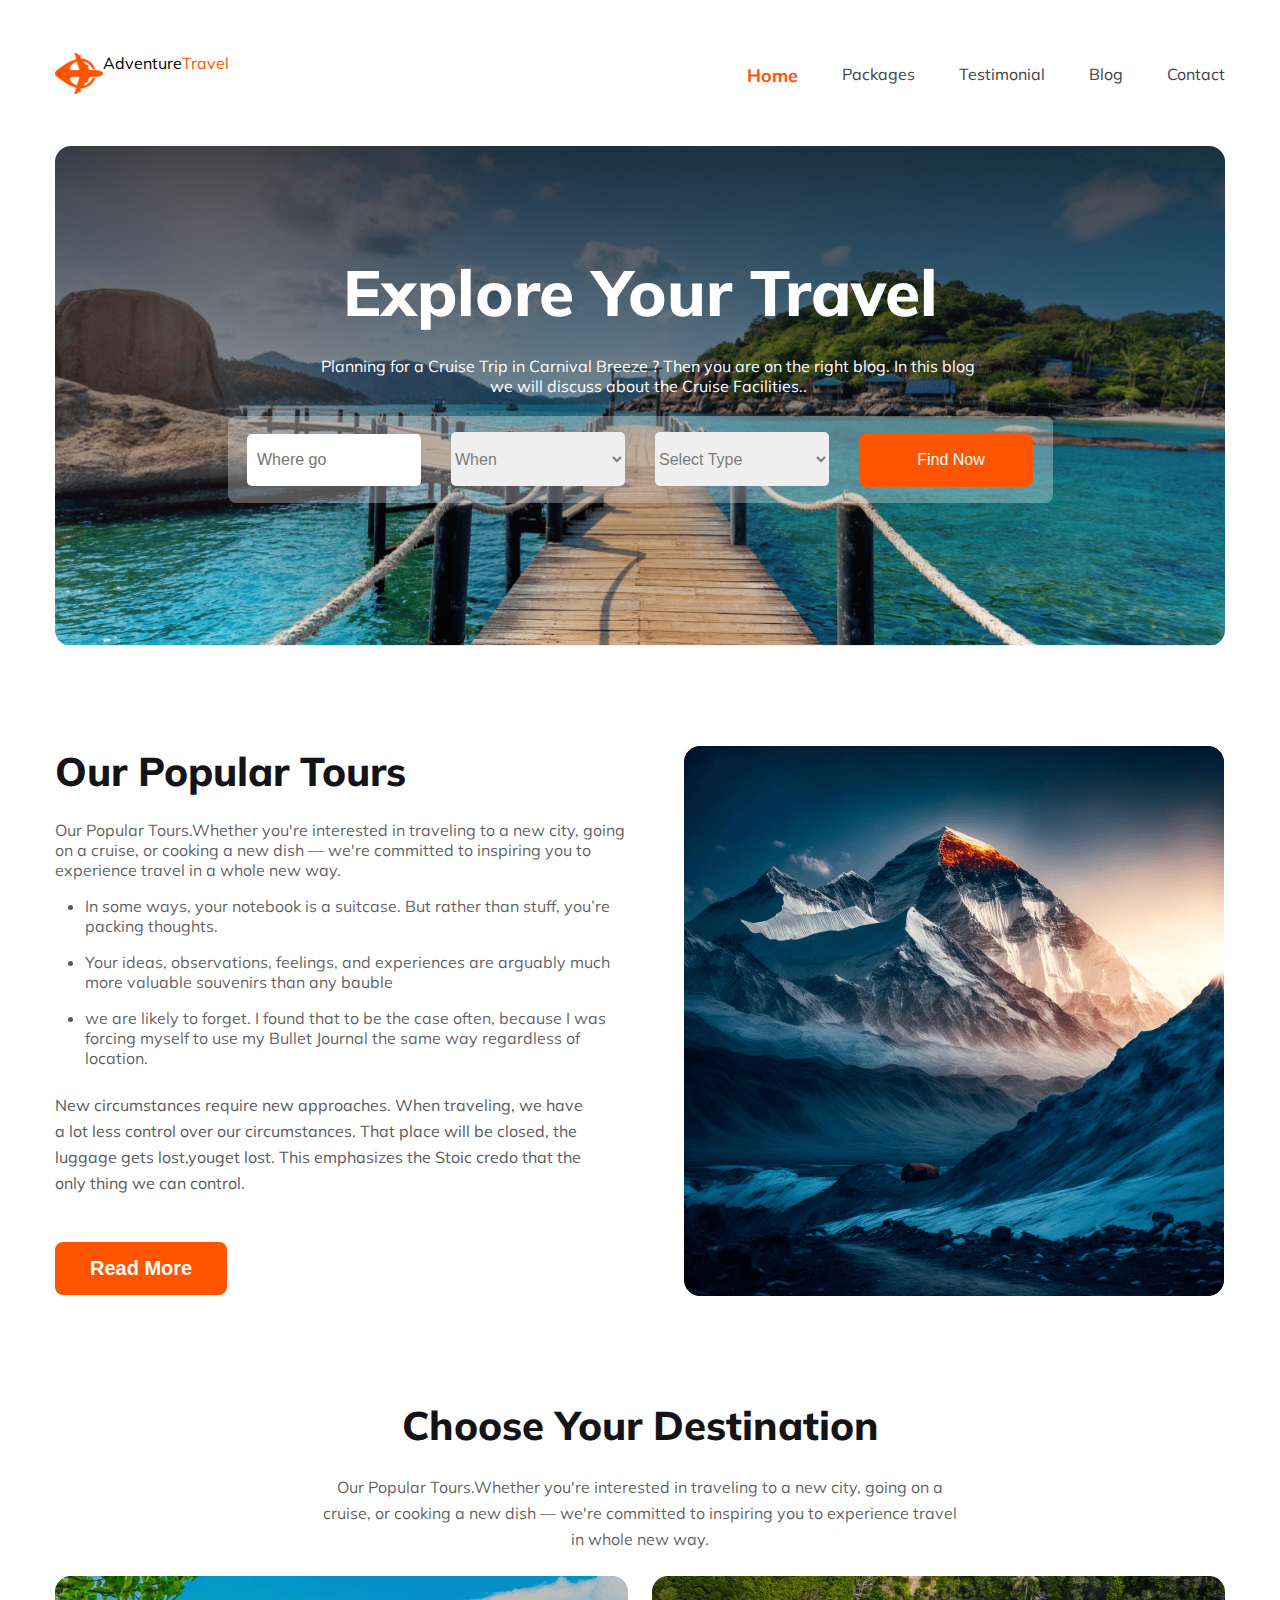
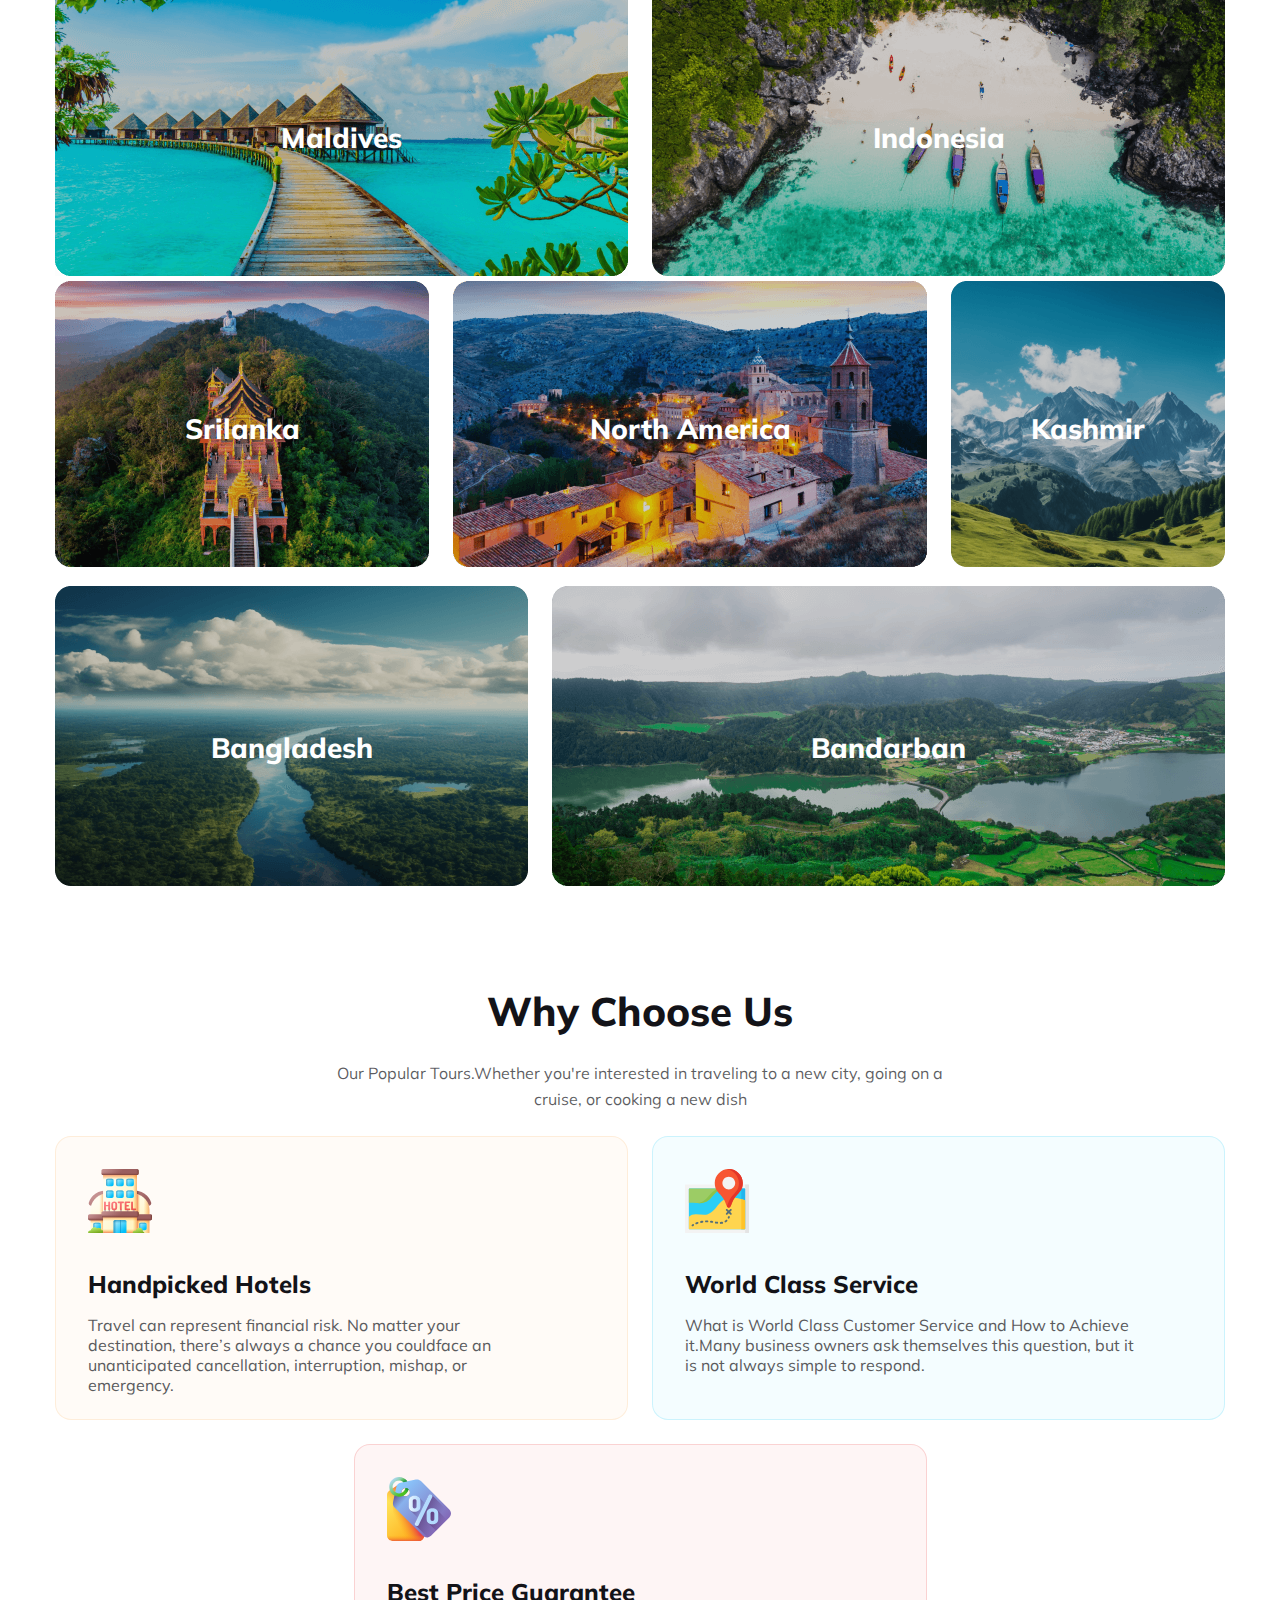
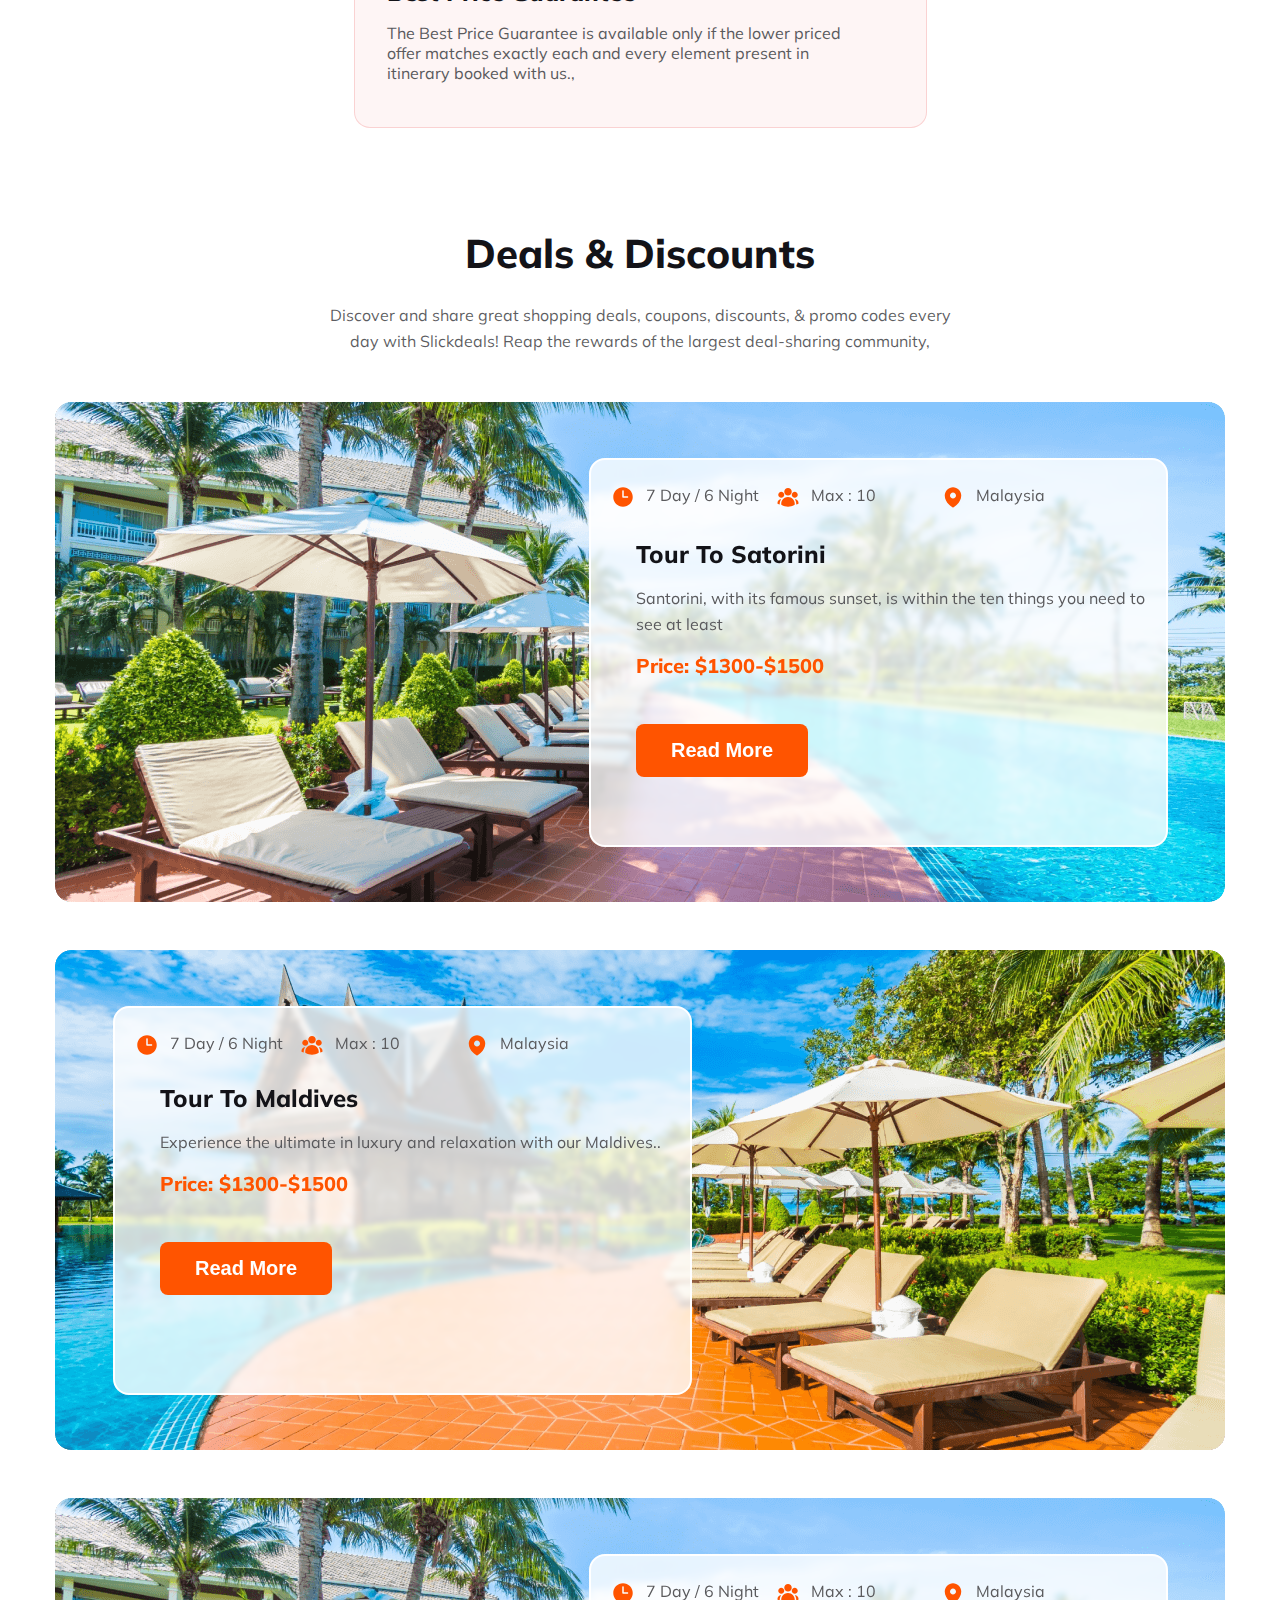
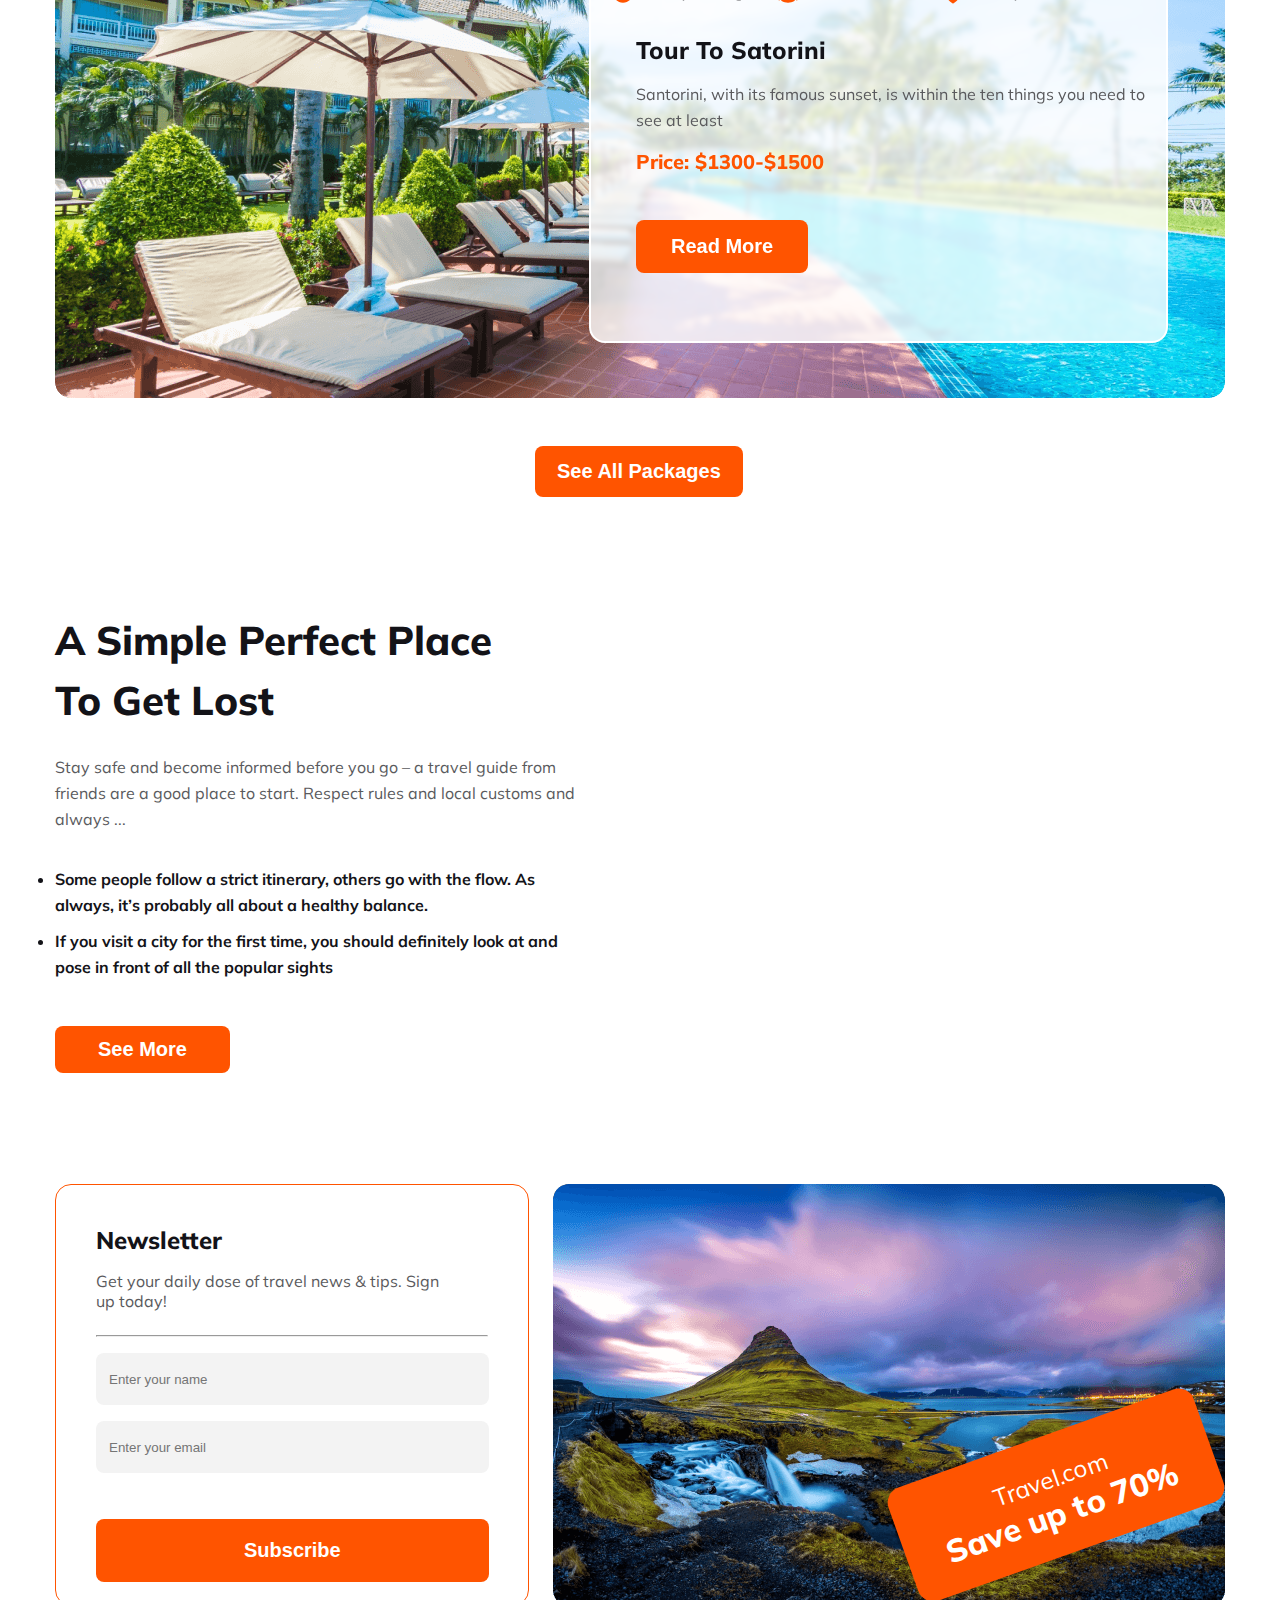
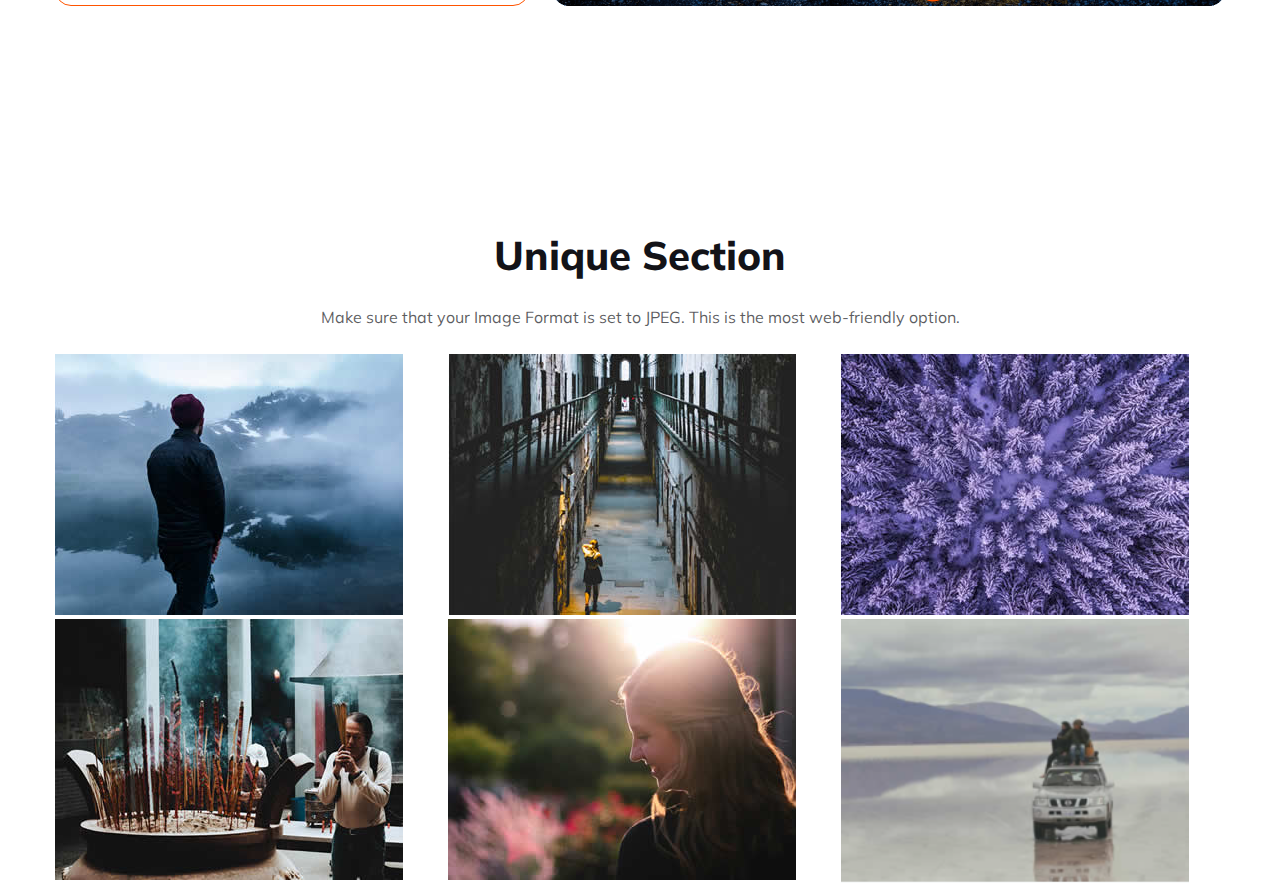
<file: file/index.html>
<!DOCTYPE html>
<html lang="en">

<head>
    <meta charset="UTF-8">
    <meta name="viewport" content="width=device-width, initial-scale=1.0">
    <title>Document</title>
    <link rel="stylesheet" href="https://cdnjs.cloudflare.com/ajax/libs/font-awesome/6.5.1/css/all.min.css"
        integrity="sha512-DTOQO9RWCH3ppGqcWaEA1BIZOC6xxalwEsw9c2QQeAIftl+Vegovlnee1c9QX4TctnWMn13TZye+giMm8e2LwA=="
        crossorigin="anonymous" referrerpolicy="no-referrer" />
    <link rel="preconnect" href="https://fonts.googleapis.com">
    <link rel="preconnect" href="https://fonts.gstatic.com" crossorigin>
    <link href="https://fonts.googleapis.com/css2?family=Mulish:ital,wght@0,200..1000;1,200..1000&display=swap"
        rel="stylesheet">
    <link rel="stylesheet" href="style.css">
    <link rel="stylesheet" href="responsibe.css">
</head>

<body>
    <div class="container">
        <!-- header sec  -->
        <header class="header max-width">
            <div class="header-left">
                <div class="logo-sec">
                    <div class="logo-image"><img src="../Images/Group 40071 (2).png" alt=""></div>
                    <div class="logo-text">
                        Adventure <span>Travel</span>
                    </div>
                </div>
            </div>
            <div class="header-right">
                <nav>
                    <a class="home-btn" href="">Home</a>
                    <a href="">Packages</a>
                    <a href="">Testimonial</a>
                    <a href="">Blog</a>
                    <a href="">Contact</a>
                </nav>
            </div>
        </header>
        <!-- header sec end  -->
        <main class="max-width">
            <!-- banner sec   -->

            <section >
                <div class="banner-img">
                    <div class="banner-box">
                        <h1>Explore Your Travel</h1>
                        <p>Planning for a Cruise Trip in Carnival Breeze ? Then you are on the right blog. In this blog
                            we
                            will discuss about the Cruise Facilities..</p>
                        <div class="input-banner">
                        <input class="where" type="text" name="" id="" placeholder="Where go">
                            <select id="Month">
                                <option selected>When</option>
                                <option value="January">January</option>
                                <option value="January">February</option>
                                <option value="January">March</option>
                                <option value="January">April</option>
                                <option value="January">May</option>
                                <option value="march">June</option>
                                <option value="april">July</option>
                                <option value="January">August</option>
                                <option value="January">September</option>
                                <option value="april">October</option>
                                <option value="January">November</option>
                                <option value="January">December</option>
                            </select>
                            <select id="Month">
                                <option selected>Select Type</option>
                                <option value="#">Indonesia</option>
                                <option value="#">Maldives</option>
                                <option value="#">USA</option>
                                <option value="#">Canada</option>
                                <option value="#">India</option>
                                <option value="#">Hong Kong</option>
                            </select>
                            <button class="find-ser find-btn"><i class="fa-solid fa-magnifying-glass"></i>Find
                                Now</button>
                    </div>
                    </div>

                </div>
            </section>

            <!-- Popular sec  -->
            <section>
                <div class="Popular-sec">
                    <div class="Popular-text">
                        <h1>Our Popular Tours</h1>
                        <p>Our Popular Tours.Whether you're interested in traveling to a new city, going on a cruise, or
                            cooking a new dish — we're committed to inspiring you to experience travel in a whole new
                            way.
                        </p>
                        <div class="bullet-point">
                            <ul>
                                <li>In some ways, your notebook is a suitcase. But rather than stuff, you’re packing
                                    thoughts.</li>
                                <li>Your ideas, observations, feelings, and experiences are arguably much more valuable
                                    souvenirs than any bauble</li>
                                <li>we are likely to forget. I found that to be the case often, because I was forcing
                                    myself
                                    to use my Bullet Journal the same way regardless of location.</li>
                            </ul>
                            <p>New circumstances require new approaches. When traveling, we have a lot less control over
                                our
                                circumstances. That place will be closed, the luggage gets lost,youget lost. This
                                emphasizes
                                the Stoic credo that the only thing we can control.</p>
                            <button class="read">Read More</button>
                        </div>
                    </div>
                    <div class="Popular-image">
                        <img src="../Images/Rectangle 4.png" alt="">
                    </div>
                </div>
            </section>
            <!-- Destination sec  -->
            <section>
                <div class="Destination">
                    <h1 class="primary-text">Choose Your Destination</h1>
                    <p class="primary-des">
                        Our Popular Tours.Whether you're interested in traveling to a new city, going on a cruise, or
                        cooking a new dish — we're committed to inspiring you to experience travel in whole new way.
                    </p>
                </div>
                <div class="Destination-image1">
                    <div class="dp1">
                        <img src="../Images/Rectangle 5.png" alt="">
                        <h1 class="dt1">Maldives</h1>
                    </div>
                    <div  class="dp1"><img src="../Images/Rectangle 8.png" alt="">
                        <h1 class="dt1">Indonesia</h1>
                    </div>
                </div>
                <div class="Destination-image2">
                    <div  class="dp1 pd1"><img src="../Images/Rectangle 6.png" alt="">
                        <h1 class="dt1">Srilanka</h1>
                    </div>
                    <div  class="dp1"><img src="../Images/Rectangle 7.png" alt="">
                        <h1 class="dt1">North America</h1>
                    </div>
                    <div  class="dp1 pd2"><img src="../Images/Rectangle 9.png" alt="">
                        <h1 class="dt1">Kashmir</h1>
                    </div>
                </div>
                <div class="Destination-image3">
                    <div  class="dp1 dp3"><img src="../Images/Rectangle 11.png" alt="">
                        <h1 class="dt1 ">Bangladesh</h1>
                    </div>
                    <div  class="dp1 "><img src="../Images/Rectangle 10.png" alt="">
                        <h1 class="dt1">Bandarban</h1>
                    </div>

                </div>

            </section>

            <!-- Why Choose Us -->
            <section>
                <div class="choose">
                    <h1 class="primary-text">Why Choose Us</h1>
                    <p class="primary-des">Our Popular Tours.Whether you're interested in traveling to a new city, going
                        on
                        a
                        cruise, or cooking a new dish</p>
                    <div class="choose-box">
                        <div class="choose-box-1">
                            <img src="../icon/hotel 1.svg" alt="">
                            <h1>Handpicked Hotels</h1>
                            <p>Travel can represent financial risk. No matter your destination, there’s always a chance
                                you
                                couldface an unanticipated cancellation, interruption, mishap, or emergency.</p>
                        </div>
                        <div class="choose-box-2">
                            <img src="../icon/map 1.svg" alt="">
                            <h1>World Class Service</h1>
                            <p>What is World Class Customer Service and How to Achieve it.Many business owners ask
                                themselves this question, but it is not always simple to respond.
                            </p>
                        </div>
                    </div>
                    <div class="choose-box-3">
                        <img src="../icon/price-tag 1.svg" alt="">
                        <h1>Best Price Guarantee</h1>
                        <p>The Best Price Guarantee is available only if the lower priced offer matches exactly each and
                            every element present in itinerary booked with us.,
                        </p>
                    </div>
                </div>
            </section>

            <!-- Deals & Discounts -->
            <section >
                <div class="Deals-sec">
                    <h1 class="primary-text">Deals & Discounts</h1>
                    <p class="primary-des">Discover and share great shopping deals, coupons, discounts, & promo codes
                        every
                        day with Slickdeals! Reap the rewards of the largest deal-sharing community,</p>
                    <div class="Deals-banner-sec-1">
                        <div class="Deals-box1">
                            <div class="Deals-icon1">
                                <div class="Deals-menu1">
                                    <div class="menu1-image">
                                        <img src="../icon/Frame.svg" alt="">
                                    </div>
                                    <div class="menu1-text">
                                    <h6>7 Day / 6 Night</h6>

                                    </div>
                                </div>

                            
                                <div class="menu1-boz">
                                    <div class="Deals-menu1">
                                        <img src="../icon/Frame (1).svg" alt="">
                                        <h6>Max : 10</h6>
                                    </div>
                                    <div class="Deals-menu1">
                                        <img src="../icon/Frame (2).svg" alt="">
                                        <h6>Malaysia</h6>
                                    </div>
                                </div>
                            </div>
                            <div class="Deals-text1">
                                <h1>Tour To Satorini</h1>
                                <p>Santorini, with its famous sunset, is within the ten things you need to see at least
                                </p>
                                <h2>Price: $1300-$1500</h2>
                                <button class="read">Read More</button>
                            </div>
                        </div>
                    </div>
                    <div class="Deals-banner-sec-2">
                        <div class="Deals-box2">
                            <div class="Deals-icon1">
                                <div class="Deals-menu1">
                                    <img src="../icon/Frame.svg" alt="">
                                    <h6>7 Day / 6 Night</h6>

                                </div>

                                <div class="menu1-boz">
                                    <div class="Deals-menu1">
                                        <img src="../icon/Frame (1).svg" alt="">
                                        <h6>Max : 10</h6>
                                    </div>
                                    <div class="Deals-menu1">
                                        <img src="../icon/Frame (2).svg" alt="">
                                        <h6>Malaysia</h6>
                                    </div>
                                </div>
                            </div>
                            <div class="Deals-text1">
                                <h1>Tour To Maldives</h1>
                                <p>Experience the ultimate in luxury and relaxation with our Maldives..</p>
                                <h2>Price: $1300-$1500</h2>
                                <button class="read">Read More</button>
                            </div>
                        </div>
                    </div>
                    <div class="Deals-banner-sec-1">
                        <div class="Deals-box1">
                            <div class="Deals-icon1">
                                <div class="Deals-menu1">
                                    <div class="menu1-image">
                                        <img src="../icon/Frame.svg" alt="">
                                    </div>
                                    <div class="menu1-text">
                                    <h6>7 Day / 6 Night</h6>

                                    </div>
                                </div>

                            
                                <div class="menu1-boz">
                                    <div class="Deals-menu1">
                                        <img src="../icon/Frame (1).svg" alt="">
                                        <h6>Max : 10</h6>
                                    </div>
                                    <div class="Deals-menu1">
                                        <img src="../icon/Frame (2).svg" alt="">
                                        <h6>Malaysia</h6>
                                    </div>
                                </div>
                            </div>
                            <div class="Deals-text1">
                                <h1>Tour To Satorini</h1>
                                <p>Santorini, with its famous sunset, is within the ten things you need to see at least
                                </p>
                                <h2>Price: $1300-$1500</h2>
                                <button class="read">Read More</button>
                            </div>
                        </div>
                    </div>
                    <button class="Packages">See All Packages</button>
                </div>
            </section>

            <!-- Perfect sec   -->
            <div class="parfect-sec">
                <div class="perfect-text">
                    <h1>A Simple Perfect Place To Get Lost</h1>
                    <p>Stay safe and become informed before you go – a travel guide from friends are a good place to
                        start. Respect rules and local customs and always ...</p>
                    <div class="perfect-point">
                        <ul>
                            <li>Some people follow a strict itinerary, others go with the flow. As always, it’s probably
                                all
                                about a healthy balance.</li>
                            <li>If you visit a city for the first time, you should definitely look at and pose in front
                                of
                                all the popular sights </li>
                        </ul>
                    </div>
                    <button class="see-more">See More</button>
                </div>
                <div class="parfect-sec-yt">
                    <iframe width="660" height="470" src="https://www.youtube.com/embed/oYRw02g706M?si=0xA1qUcp89pSoOIt" title="YouTube video player" frameborder="0" allow="accelerometer; autoplay; clipboard-write; encrypted-media; gyroscope; picture-in-picture; web-share" allowfullscreen></iframe>
                </div>
            </div>
            <!-- newsletter sec  -->
            <div class="newsletter-sec">
                <div class="newsletter-box">

                    <div class="newsletter-input">
                        <h2>Newsletter</h2>
                        <p>Get your daily dose of travel news & tips. Sign up today!</p>
                        <hr>
                        <input type="text" placeholder="Enter your name" name="" id=""> <br>
                        <input type="email" placeholder="Enter your email" name="" id=""> <br>
                        <button class="Subscribe">Subscribe</button>

                    </div>
                </div>
                <div class="newsletter-image">
                    <img src="../Images/Rectangle 8 (1).png" alt="">
                    <div class="save-70">
                        <p>Travel.com</p>
                        <h2>Save up to 70%</h2>

                    </div>

                </div>
            </div>
            <section>

                <!-- unique sec  -->
                <div class="unique">
                    <h1 class="primary-text">Unique Section</h1>
                    <p class="primary-des"> Make sure that your Image Format is set to JPEG. This is the most web-friendly
                        option.</p>
                    <div class="unique-box1">
                        <div class="img-mbox">
                            <div class="img-box1">
                                <div class="img1">
                                    <img src="../Images/03.jpg" alt="">
                                </div>
                            </div>
                        </div>
                        <div class="img-mbox">
                            <div class="img-box2">
                                <div class="img2">
                                    <img src="../Images/04.jpg" alt="">
                                </div>
                            </div>
                        </div>
                        <div class="img-mbox">
                            <div class="img-box3">
                                <div class="img3">
                                    <img src="../Images/07.jpg" alt="">
                                </div>
                            </div>
                        </div>
    
                    </div>
                    <div class="unique-box1">
                        <div class="img-mbox">
                            <div class="img-box4">
                                <div class="img4">
                                    <img src="../Images/08.jpg" alt="">
                                </div>
                            </div>
                        </div>
                        <div class="img-mbox">
                            <div class="img-box5">
                                <div class="img5">
                                    <img src="../Images/01.jpg" alt="">
                                </div>
                            </div>
                        </div>
                        <div class="img-mbox">
                            <div class="img-box6">
                                <div class="img6">
                                    <img src="../Images/Screenshot_2.png" width="348px" height="264px">
                                </div>
                            </div>
                        </div>
    
                    </div>
    
    
                </div>
    
            </section>
        </div>
        </main>
        


    <!-- footer sec  -->
    <footer class="hide" >
        <div class="footer-logo">
            <div class="footer-sec">
                <div class="footer-text">
                    <div class="logo-image"><img src="../Images/Group 40071 (2).png" alt=""></div>
                    <div class="logo-text">
                        Adventure <span>Travel</span>
                    </div>
                </div>
                <div class="footer-des">
                    <p>Planning for a Cruise Trip in Carnival Breeze ? Then you are on the right blog. In this blog we
                        will discuss about the Cruise Facilities..</p>
                </div>
                <div class="social-link">
                    <a href=""><i class="fa-brands fa-twitter"></i></a>
                    <a href=""><i class="fa-brands fa-facebook"></i></a>
                    <a href=""><i class="fa-brands fa-instagram"></i></a>
                    <a href=""><i class="fa-brands fa-github"></i></a>


                </div>
                <hr>
                <p class="copyright">2017, All Rights Reserved.</p>
            </div>

        </div>
    </footer>
</body>

</html>
</file>
<file: file/style.css>
* {
    margin: 0;
    padding: 0;
    box-sizing: border-box;
}

.container {
    max-width: 1170px;
    margin: 0 auto;
    font-family: "Mulish";

}

/* header sec  */
.header {
    max-width: 1170px;
    display: flex;
    margin: 0 auto;
    margin-top: 53px;
}

.header-left {
    min-height: 40px;
    display: flex;
    align-items: center;
    width: 86%;
}

.fa-bars:before, .fa-navicon:before {
    visibility: hidden;
}
.logo-sec {
    display: flex;
}

.logo-image img {
    width: 48px;
    object-fit: cover;
}
.logo-text {
    display: flex;
    align-items: baseline;
}
.logo-text h1{
    color: #131318;
    font-size: 36px;
    font-style: normal;
    font-weight: 800;
    line-height: normal;
    font-family: "Mulish";

}

.logo-text span {
    color: #FF5400;
}

.header-right {
    display: flex;
    justify-content: center;
    align-items: center;
}

.header-right nav {
    display: flex;
    gap: 44px;
}

.header-right nav a {
    text-decoration: none;
    color: #424247;
    font-family: "Mulish", sans-serif;
}

.home-btn {
    text-align: center;
    font-family: "Mulish";
    font-size: 18px;
    font-weight: 700;
}

.header-right .home-btn {
    color: #FF5400;
}

/* banner sec  */
.banner {}

.banner-img {
    background-image: url(../Images/Group\ 13\ \(1\)\ \(1\).png);
    background-size: cover;
    background-repeat: no-repeat;
    background-position: center;
    height: 500px;
    border-radius: 16px;
    margin-top: 48px;
    text-align: center;
}

.banner-box {
    background: linear-gradient(180deg, rgba(19, 19, 24, 0.80) 0%, rgba(19, 19, 24, 0.00) 100%);
    height: 500px;
    border-radius: 16px;
    display: flex;
    flex-direction: column;
    align-items: center;

}

.banner-box h1 {
    color: #FFF;
    font-family: "Mulish";
    font-size: 64px;
    font-style: normal;
    font-weight: 800;
    line-height: normal;
    margin-top: 106px;
}

.banner-box p {
    width: 676px;
    color: #FFF;
    text-align: center;
    font-family: "Mulish";
    font-size: 16px;
    font-style: normal;
    font-weight: 400;
    margin-left: 16px;
    margin-top: 24px;

}

.input-banner {
    width: 825px;
    margin: 20px auto;
    padding: 16px;
    border-radius: 8px;
    background: rgba(255, 255, 255, 0.30);
}

.where {
    border-radius: 5px;
    width: 174px;
    height: 52px;
    font-size: 16px;
    padding: 10px;
    outline: none;
    border: none;
}

select,
.find-btn {
    border-radius: 5px;
    color: rgb(124, 124, 124);
    width: 174px;
    font-size: 16px;
    height: 54px;
    margin-left: 26px;
    outline: none;
    border: none;
}

.find-ser {
    color: white;
    border-radius: 8px;
    font-size: 16px;
    background: #FF5400;
    cursor: pointer;
}

.fa-magnifying-glass {
    margin-right: 10px;
}

/* Popular-sec  */
.Popular-sec {
    margin-top: 100px;
    display: flex;
    width: 1170px;
    font-family: "Mulish";

}

.Popular-text {
    padding-right: 53px;
}

.Popular-sec h1 {
    color: #131318;
    font-size: 40px;
    font-style: normal;
    font-weight: 800;
    line-height: normal;
}

.Popular-sec p {
    width: 576px;
    color: rgba(19, 19, 24, 0.70);
    font-size: 16px;
    font-weight: 400;
    margin-top: 24px;
}

.bullet-point ul li {
    width: 525px;
    color: rgba(19, 19, 24, 0.70);
    font-size: 16px;
    font-weight: 400;
    margin-top: 16px;
    margin-left: 30px;
}

.bullet-point P {
    color: #5A5A5D;
    font-size: 16px;
    font-style: normal;
    font-weight: 400;
    line-height: 26px;
    width: 530px;
}

.read {
    color: #FFF;
    text-align: center;
    font-size: 20px;
    font-weight: 600;
    background-color: #FF5400;
    padding: 15px 35px;
    margin-top: 46px;
    border-radius: 8px;
    outline: none;
    border: none;
    cursor: pointer;
}

/* Destination sec  */
.Destination {
    text-align: center;
    margin-top: 100px;
}

.primary-text {
    color: #131318;
    text-align: center;
    font-size: 40px;
    font-weight: 800;
    font-family: "Mulish";
    margin-top: 100px;
}


.primary-des {
    color: rgba(19, 19, 24, 0.70);
    text-align: center;
    font-family: "Mulish";
    font-size: 16px;
    font-weight: 400;
    line-height: 26px;
    ;
    margin-bottom: 48px;
    width: 643px;
    margin: 24px auto;
}

.Destination-image1 {
    width: 100%;
    height: 300px;
    display: flex;
    gap: 24px;
    margin-bottom: 5px;
}

.Destination-image2 {
    width: 100%;
    height: 300px;
    display: flex;
    gap: 24px;
    margin-bottom: 5px;
}

.Destination-image3 {
    width: 100%;
    height: 300px;
    display: flex;
    gap: 24px;
    margin-bottom: 5px;
}

.dt1 {
    position: relative;
    bottom: 160px;
    color: white;
    text-align: center;
    font-family: "Mulish";
    font-size: 28px;
    font-weight: 800;
}

/* Why Choose Us */
.choose-box {
    display: flex;
    gap: 24px;
    font-family: "Mulish";

}

.primary-text2 {
    color: #131318;
    text-align: center;
    font-size: 40px;
    font-weight: 800;
    font-family: "Mulish";
    margin-top: 100px;
}

.choose-box-1 {
    width: 573px;
    height: 284px;
    border-radius: 16px;
    border: 1px solid rgba(251, 181, 99, 0.20);
    background: rgba(251, 181, 99, 0.05);

}

.choose-box-1 h1,
.choose-box-2 h1,
.choose-box-3 h1 {
    color: #131318;
    font-size: 24px;
    font-weight: 800;
    padding-top: 32px;
    padding-left: 32px;

}

.choose-box-1 p,
.choose-box-2 p,
.choose-box-3 p {
    color: #5A5A5D;
    font-size: 16px;
    font-weight: 400;
    padding-top: 16px;
    padding-left: 32px;
    width: 486px;
}

.choose-box-1 img,
.choose-box-2 img,
.choose-box-3 img {
    padding-top: 32px;
    padding-left: 32px;

}

.choose-box-2 {
    width: 573px;
    height: 284px;
    border-radius: 16px;
    border: 1px solid rgba(41, 206, 246, 0.20);
    background: rgba(41, 206, 246, 0.05);
}

.choose-box-3 {
    width: 573px;
    height: 284px;
    border-radius: 16px;
    border: 1px solid rgba(233, 68, 68, 0.20);
    background: rgba(233, 68, 68, 0.05);
    margin: 24px auto;
    font-family: "Mulish";

}

/* Deals & Discounts */
.Deals-banner-sec-1 {
    background-image: url(../Images/Group\ 39.png);
    background-size: cover;
    background-repeat: no-repeat;
    background-position: center;
    height: 500px;
    border-radius: 16px;
    margin-top: 48px;
}

.Deals-box1 {
    border-radius: 16px;
    border: 2px solid #FFF;
    background: rgba(255, 255, 255, 0.80);
    backdrop-filter: blur(2.5px);
    width: 579px;
    height: 389px;
    position: relative;
    left: 534px;
    top: 56px;
}

.menu1-boz {
    display: flex;
}

.Deals-icon1 {
    display: flex;
    padding-top: 25px;
    padding-left: 20px;
}

.Deals-menu1 {
    display: flex;
    align-items: start;
}
.Deals-menu1 img {
    width: 24px;
    height: 24px;
    margin-right: 11px;
}

.Deals-menu1 h6 {
    color: #5A5A5D;
    font-size: 16px;
    font-style: normal;
    font-weight: 400;
    line-height: normal;
    width: 130px;
}

.Deals-text1 {
    padding-left: 45px;
}

.Deals-text1 h1 {
    color: #131318;
    font-family: "Mulish";
    font-size: 24px;
    font-style: normal;
    font-weight: 800;
    line-height: normal;
    text-align: left;
    padding-top: 26px;
}
.Deals-text1 p {
    color: rgb(90, 90, 93);
    font-family: Mulish;
    font-size: 16px;
    font-style: normal;
    font-weight: 400;
    line-height: 26px;
    text-align: left;
    padding-top: 16px;
    margin-bottom: 16px;
}

.Deals-text1 h2{
    color: #FF5400;
    font-family: "Mulish";
    font-size: 20px;
    font-style: normal;
    font-weight: 800;
    line-height: normal;
}

.Deals-banner-sec-2 {
    background-image: url(../Images/Group\ 40.png);
    background-size: cover;
    background-repeat: no-repeat;
    background-position: center;
    height: 500px;
    border-radius: 16px;
    margin-top: 48px;
}

.Deals-box2 {
    border-radius: 16px;
    border: 2px solid #FFF;
    background: rgba(255, 255, 255, 0.80);
    backdrop-filter: blur(2.5px);
    width: 579px;
    height: 389px;
    position: relative;
    left: 58px;
    top: 56px;
}

.Deals-sec .Packages {
    color: #FFF;
    text-align: center;
    font-size: 20px;
    font-weight: 600;
    background-color: #FF5400;
    padding: 14px 22px;
    border-radius: 8px;
    outline: none;
    border: none;
    cursor: pointer;
    margin-left: 480px;
    margin-top: 48px;
}

/* Perfect sec */
.parfect-sec {
    display: flex;
    margin-top: 113px;
    max-width: 1170px;

}

.perfect-text {
    font-family: "Mulish";

}

.perfect-text h1 {
    color: #131318;
    font-size: 40px;
    font-style: normal;
    font-weight: 800;
    line-height: 60px;
    margin-bottom: 24px;
    width: 448px;
}

.perfect-text p {
    color: #5A5A5D;
    font-size: 16px;
    font-style: normal;
    font-weight: 400;
    line-height: 26px;
    width: 532px;
    margin-bottom: 24px;

}

.perfect-text ul li {
    width: 518px;
    color: #131318;
    font-size: 16px;
    font-style: normal;
    font-weight: 700;
    line-height: 26px;
    padding-top: 10px;
}

.parfect-sec-yt video {
    width: 610px;
    height: 424px;
    border-radius: 16px;
    margin-top: 24px;
}

.parfect-sec-yt video::-webkit-media-controls-panel {
    background-image: url(../Images/Group\ 40089.png);
    background-size: cover;
    border-radius: 16px;
    width: 610px;
    height: 424px;
}

.see-more {
    color: #FFF;
    text-align: center;
    font-size: 20px;
    font-weight: 600;
    background-color: #FF5400;
    padding: 12px 43px;
    margin-top: 46px;
    border-radius: 8px;
    outline: none;
    border: none;
    cursor: pointer;
}

/* newsletter sec */
.newsletter-sec {
    display: flex;
    gap: 24px;
    margin-top: 100px;
    font-family: "Mulish";
    max-width: 1170px;
}

.newsletter-input input {
    color: #FFF;
    background: rgba(19, 19, 24, 0.05);
    padding: 13px;
    width: 393px;
    height: 52px;
    margin-top: 16px;
    border-radius: 8px;
    outline: none;
    border: none;

}

.newsletter-input h2 {
    color: #131318;
    font-size: 24px;
    font-weight: 800;
    margin-bottom: 16px;
}

.newsletter-input p {
    color: #5A5A5D;
    font-size: 16px;
    font-style: normal;
    font-weight: 400;
    width: 350px;
    margin-bottom: 24px;
}

.Subscribe {
    color: #FFF;
    text-align: center;
    font-size: 20px;
    font-weight: 600;
    background-color: #FF5400;
    padding: 20px 148px;
    margin-top: 46px;
    border-radius: 8px;
    outline: none;
    border: none;
    cursor: pointer;
}

.newsletter-input {
    border-radius: 16px;
    border: 1px solid #FF5400;
    width: 474px;
    height: 422px;
    padding: 40px;
}

.newsletter-box {}

.newsletter-image img {
    width: 672px;
    height: 422px;
}

.Subscribe {
    color: #FFF;
    text-align: center;
    font-size: 20px;
    font-weight: 600;
    background-color: #FF5400;
    padding: 20px 148px;
    margin-top: 46px;
    border-radius: 8px;
    outline: none;
    border: none;
    cursor: pointer;
}

.save-70 {
    color: #FFF;
    width: 324px;
    height: 120px;
    transform: rotate(-19.628deg);
    padding: 28px 0px;
    text-align: center;
    position: relative;
    bottom: 175px;
    left: 341px;
    border-radius: 16px;
    background: #FF5400;
}

.save-70 h2 {
    color: #FFF;
    font-size: 32px;
    font-style: normal;
    font-weight: 800;
    line-height: normal;
}

.save-70 p {
    color: #FFF;
    text-align: center;
    font-size: 24px;
    font-weight: 400;
}

/* unique sec  */
.unique-box1 {
    display: flex;
    gap: 20px;
}

.img1 {
    overflow: hidden;
    margin-right: 25px;

}

.img1 img {
    transition: all linear 0.5s;
}

.img1:hover img {
    transform: rotate(360deg);
}

.img2 {
    overflow: hidden;
    margin-right: 25px;

}

.img2 img {
    transition: all linear 0.5s;
}

.img2:hover img {
    transform: rotate(45deg);
}

.img3 {
    overflow: hidden;
    margin-right: 25px;

}

.img3 img {
    transition: all linear 0.5s;
}

.img3:hover img {
    transform: rotate(-45deg);
}

.img4 {
    overflow: hidden;
    margin-right: 25px;

}

.img4 img {
    transition: all linear 0.5s;
}

.img4:hover img {
    transform: rotate(-30deg);
}

.img-mbox2 {
    display: flex;
    margin-left: 230px;
    margin-top: 20px;
}

.img5 {
    overflow: hidden;
    margin-right: 25px;

}

.img5 img {
    transition: all linear 0.5s;
}

.img5:hover img {
    transform: rotate(35deg);
}

.img6 {
    overflow: hidden;
    margin-right: 25px;

}

.img6 img {
    transition: all linear 0.5s;
}

.img6:hover img {
    transform: rotate(360deg) scale(1.5);
}

.hide {
    display: none;
}

/* footer sec  */
footer {
    width: 1440px;
    height: 502px;
    background: rgba(19, 19, 24, 0.05);
    margin: 0 auto;
    margin-top: 100px;
    font-family: "Mulish";

}

.footer-logo {
    text-align: center;
}

.footer-sec {
    margin-top: 100px;
}
.footer-text {
    display: flex;
    justify-content: center;
    padding-top: 110px;
}
.footer-text h1 {
    color: #131318;
    font-size: 33.543px;
    font-weight: 800;
    line-height: normal;

}

.footer-des {
    color: rgba(19, 19, 24, 0.70);
    text-align: center;
    font-size: 16px;
    font-weight: 400;
    width: 643px;
    margin: 16px auto;
}


.social-link {
    padding: 0px 332px;
    margin-top: 33px;
}

.social-link i {
    color: black;
    padding-left: 24px;

}

.footer-sec hr {
    margin-top: 50px;
    border: 1px solid #dedede;
    width: 872px;
    text-align: center;
    margin: 24px auto;
}

.copyright {
    margin: 50px 350px;
}
</file>
<file: file/responsibe.css>
@media screen and (max-width:600px) {

    .container {
        max-width: 335px;
        margin: 0 24px;
        font-family: "Mulish";
        margin-left: 53px;
    }
    /* .header{
        text-align: right;
    } */

    .header-right {
        justify-content: right;
        flex-direction: column;
    }
    .header-left{
        margin-top: 10px;
    }
    .logo-image img {
        width: 48px;
        height: 34px;
        object-fit: cover;
    }

    .logo-text h1 {
        font-size: 21px;
        font-weight: 800;
    }

    .banner-box h1 {
        color: #FFF;
        font-size: 22px;
        font-weight: 800;
        margin-top: 32px;
    }

    .banner-box p {
        width: 304px;
        color: #FFF;
        margin-top: 8px;
    }

    nav {
        flex-direction: column;
        align-items: center;
    }

    nav a {
        display: none;
    }

    nav a:hover {
        display: inline;
    }
    .fa-bars:before, .fa-navicon:before {
        visibility: visible;
        position: absolute;
        top: 70px;
        right: -56px;
    }
    .fa-solid, .fas {
        font-weight: 900;
        padding-left: 27px;
    }
    .input-banner {
        width: 250px;
    }

    .banner-img {
        width: 335px;
    }

    .where {
        border-radius: 5px;
        width: 211px;
        height: 52px;
        font-size: 16px;
        padding: 10px;
        outline: none;
        border: none;
    }

    select,
    .find-btn {
        border-radius: 5px;
        color: rgb(124, 124, 124);
        width: 215px;
        font-size: 16px;
        height: 54px;
        outline: none;
        border: none;
        margin-top: 10px;
        margin-left: 0;
    }

    .find-ser {
        color: white;
    }

    .Popular-sec h1 {
        font-size: 20px;
        width: 188px;
    }

    .Popular-sec p {
        width: 335px;
        font-size: 14px;
        margin-top: 16px;
    }

    .Popular-sec {
        margin-top: 24px;
        flex-direction: column;
    }

    .bullet-point ul li {
        width: 320px;
        color: rgba(19, 19, 24, 0.70);
        font-size: 14px;
        margin-top: 16px;
        margin-left: 30px;
    }

    .read {
        margin-top: 5px;
        font-size: 18px;
        font-weight: 700;
        padding: 8px 14px;
    }

    .Popular-image img {
        width: 335px;
        height: 342px;
        margin-top: 24px;
    }

    .Popular-sec {
        width: 350px;
    }

    .primary-text {
        color: #131318;
        text-align: center;
        font-size: 20px;
        font-weight: 800;
        margin-top: 10px;
        width: 317px;
        margin-left: 17px;
    }
    .primary-text2 {
        color: #131318;
        text-align: center;
        font-size: 20px;
        font-weight: 800;
        margin-top: 10px;
        width: 239px;
        margin-left: 40px;
    }

    .Destination {
        text-align: center;
        margin-top: 24px;
    }

    .primary-des {
        color: rgba(19, 19, 24, 0.70);
        font-size: 14px;
        margin-bottom: 48px;
        width: 309px;
        margin: 24px 12px;
    }

    .Destination-image1,
    .Destination-image2,
    .Destination-image3 {
        flex-direction: column;
        gap: 0;
    }
    .dp1{
        width: 335px;
    }
    .dp1 img {
        width: 335px;
        height: 176px;
    }

    .pd1 {
        margin-top: 127px;
    }

    .pd2 {
        margin-top: 10px;
    }

    .dt1 {
        bottom: 104px;
        font-size: 20px;
        font-weight: 700;
        /* left: 76px; */
    }

    .dp3 {
        margin-top: 445px;
    }
    .max-wid {
        max-width: 335px;
    }
    .choose {
        margin-top: 545px;
    }

    .choose-box {
        flex-direction: column;
    }

    .choose-box-1,
    .choose-box-2,
    .choose-box-3 {
        width: 335px;
        height: 288px;
        margin-left: 1px;
    }

    .choose-box-1 p,
    .choose-box-2 p,
    .choose-box-3 p {
        font-size: 14px;
        width: 271px;
    }

    .Deals-banner-sec-1 {
        width: 335px;
        height: 500px;
    }

    .Deals-banner-sec-2 {
        width: 335px;
        height: 500px;
    }

    .Deals-box1 {
        width: 303px;
        height: 297px;
        position: relative;
        left: 16px;
        top: 187px;
    }

    .Deals-menu1 h6 {
        width: 111px;
    }

    .Deals-icon1 {
        flex-direction: column;
    }

    .Deals-menu1 {
        margin-top: 10px;
    }

    .Deals-text1 {
        padding-left: 20px;
    }
    .Deals-text1 h1 {
        padding-top: 10px;
    }
    .Deals-text1 p {
        color: #5A5A5D;
        font-size: 13px;
        font-weight: 400;
        padding-top: 9px;
        width: 275px;
    }

    .Deals-text1 {
        color: #FF5400;
        font-family: "Mulish";
        font-size: 16px;
        font-style: normal;
        font-weight: 800;
        line-height: normal;
    }

    .Deals-box2 {
        width: 303px;
        height: 297px;
        position: relative;
        left: 10px;
        top: 186px;
    }

    .Deals-sec .Packages {
        margin-left: 64px;
        margin-top: 32px;
    }

    .parfect-sec {
        flex-direction: column;
    }

    .perfect-text h1 {
        font-size: 21px;
        width: 250px;
        line-height: 30px;
    }

    .perfect-text p {
        font-size: 14px;
        width: 335px;
    }

    .perfect-text ul li {
        width: 335px;
        padding-top: 16px;
    }

    .see-more {
        font-size: 16px;
        font-weight: 600;
        margin-top: 30px;
        width: 174px;
        height: 52px;
    }

    .parfect-sec-yt video {
        width: 335px;
        height: 200px;
    }
    .parfect-sec-yt video::-webkit-media-controls-panel {
        background-image: url(../Images/Group\ 40089.png);
        background-size: cover;
        border-radius: 16px;
        width: 335px;
        height: 200px;
    }

    .newsletter-sec {
        flex-direction: column;
    }

    .newsletter-input {
        width: 335px;
        height: 422px;
        padding: 24px;
    }

    .newsletter-input h2 {
        font-size: 20px;
    }

    .newsletter-input p {
        font-size: 14px;
        width: 270px;
    }

    .newsletter-input input {
        width: 288px;
        height: 52px;
    }

    .Subscribe {
        font-size: 20px;
        padding: 19px 96px;
        margin-top: 20px;
    }

    .newsletter-image img {
        width: 335px;
        height: 209px;
        object-fit: contain;
    }

    .save-70 {
        width: 214px;
        height: 79px;
        position: relative;
        bottom: 112px;
        left: 118px;
    }

    .save-70 p {
        font-size: 15px;
        font-weight: 400;
    }

    .save-70 h2 {
        font-size: 21px;
    }

    /* .primary-text {
        margin-top: -46px;
    } */
    .unique-box1 {
        flex-direction: column;
        margin: 0 auto;
    }
    .img1, .img2, .img3, .img4, .img5, .img6 {
        overflow: visible;
        margin-right: 0px;
    }
    .img-mbox {
        padding-left: 13px;
    }
    .footer-text {
        padding-top: 18px;
    }
    .footer-des {
        font-size: 14px;
        font-weight: 400;
        width: 284px;
        margin: 16px auto;
    }
    .social-link {
        padding: 0px 0px;
        margin-top: 0px;
    }
    .footer-sec hr {
        border: 1px solid #dedede;
        width: 335px;
        padding-left: 0px;
    }

    .max-width {
        max-width: 535px;
    }

    footer {
    height: 260px;
    width: 454px;
    margin: 0 auto;
}

    .footer-logo {
        flex-direction: column;
    }

    .copyright {
        margin: 0px 0;
    }
</file>
